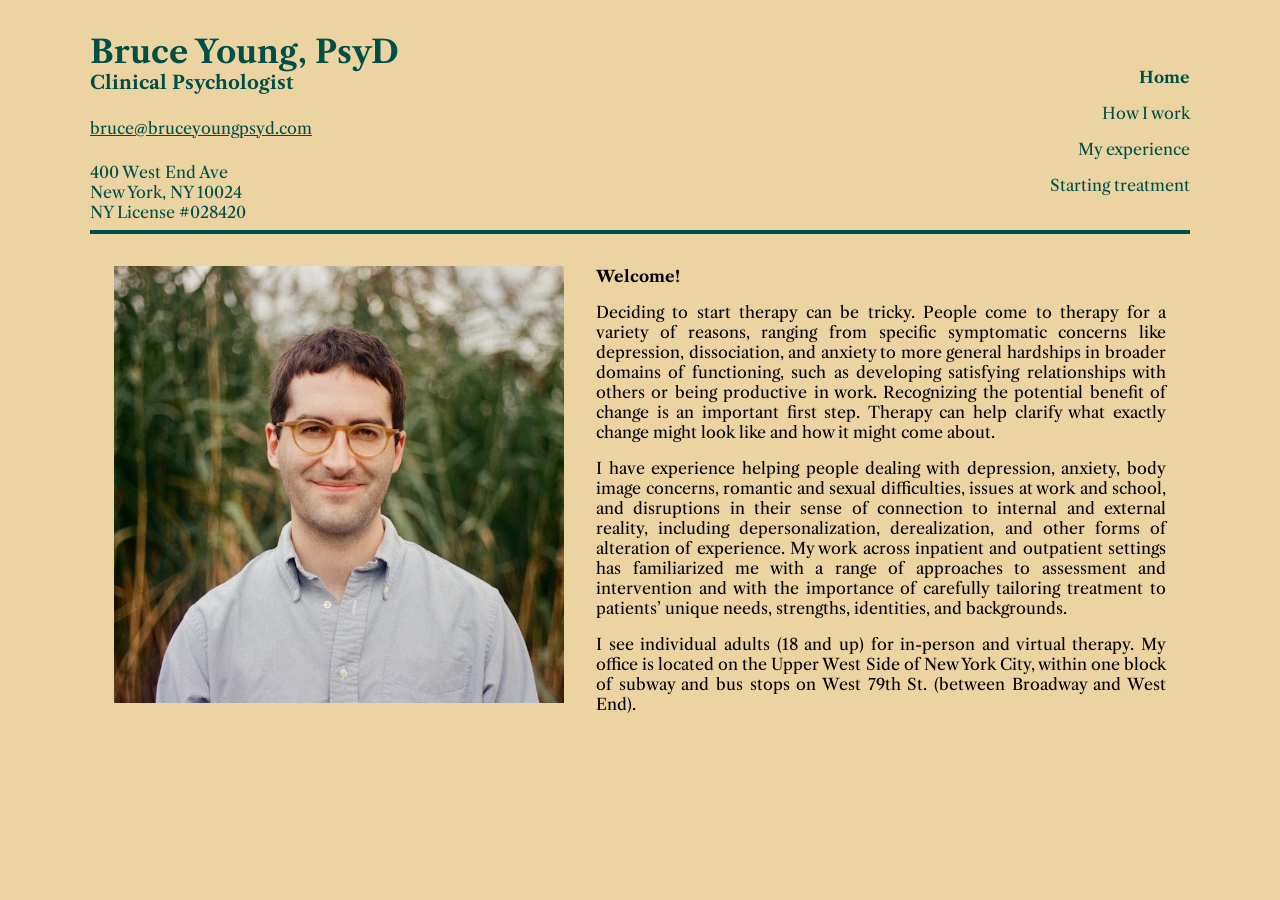
<file: index.html>
<!DOCTYPE html>
<html>

<head>
    <meta charset="UTF-8">
    <meta name="viewport" content="width=device-width, initial-scale=1">
    <meta name="description" content="Professional website for Bruce Young, PsyD, a practicing clinical psychologist.">
    <link rel="canonical" href="https://bruceyoungpsyd.com/">
    <link rel="stylesheet" href="style.css?v=2">
    <title>bruceyoungpsyd.com</title>
</head>

<body>
    <header>
        <div class="contact">
            <h1>Bruce Young, PsyD</h1>
            <h3>Clinical Psychologist</h3>
            <p><a href="mailto:bruce@bruceyoungpsyd.com">bruce@bruceyoungpsyd.com</a></p>
            <address>
                400 West End Ave
                <br>
                New York, NY 10024
                <br>
                NY License #028420
            </address>
        </div>
        <nav class = "nav">
            <ul>
                <li class="current-page"><a href="/">Home</a></li>
                <li><a href="/practice">How I work</a></li>
                <li><a href="/experience">My experience</a></li>
                <li><a href="/treatment">Starting treatment</a></li>
            </ul>
        </nav>
    </header>
    <div class="content">
        <img src="images/bruce.jpg" alt="Photo of Bruce Young" class="photo home-photo">
        <div class="text">
            <b>Welcome!</b>
            <p>Deciding to start therapy can be tricky. People come to therapy for a variety of reasons, ranging from specific symptomatic concerns like depression, dissociation, and anxiety to more general hardships in broader domains of functioning, such as developing satisfying relationships with others or being productive in work. Recognizing the potential benefit of change is an important first step. Therapy can help clarify what exactly change might look like and how it might come about.</p>
            <p>I have experience helping people dealing with depression, anxiety, body image concerns, romantic and sexual difficulties, issues at work and school, and disruptions in their sense of connection to internal and external reality, including depersonalization, derealization, and other forms of alteration of experience. My work across inpatient and outpatient settings has familiarized me with a range of approaches to assessment and intervention and with the importance of carefully tailoring treatment to patients’ unique needs, strengths, identities, and backgrounds.</p>
            <p>I see individual adults (18 and up) for in-person and virtual therapy. My office is located on the Upper West Side of New York City, within one block of subway and bus stops on West 79th St. (between Broadway and West End).</p>
        </div>
    </div>
</body>

</html>
</file>
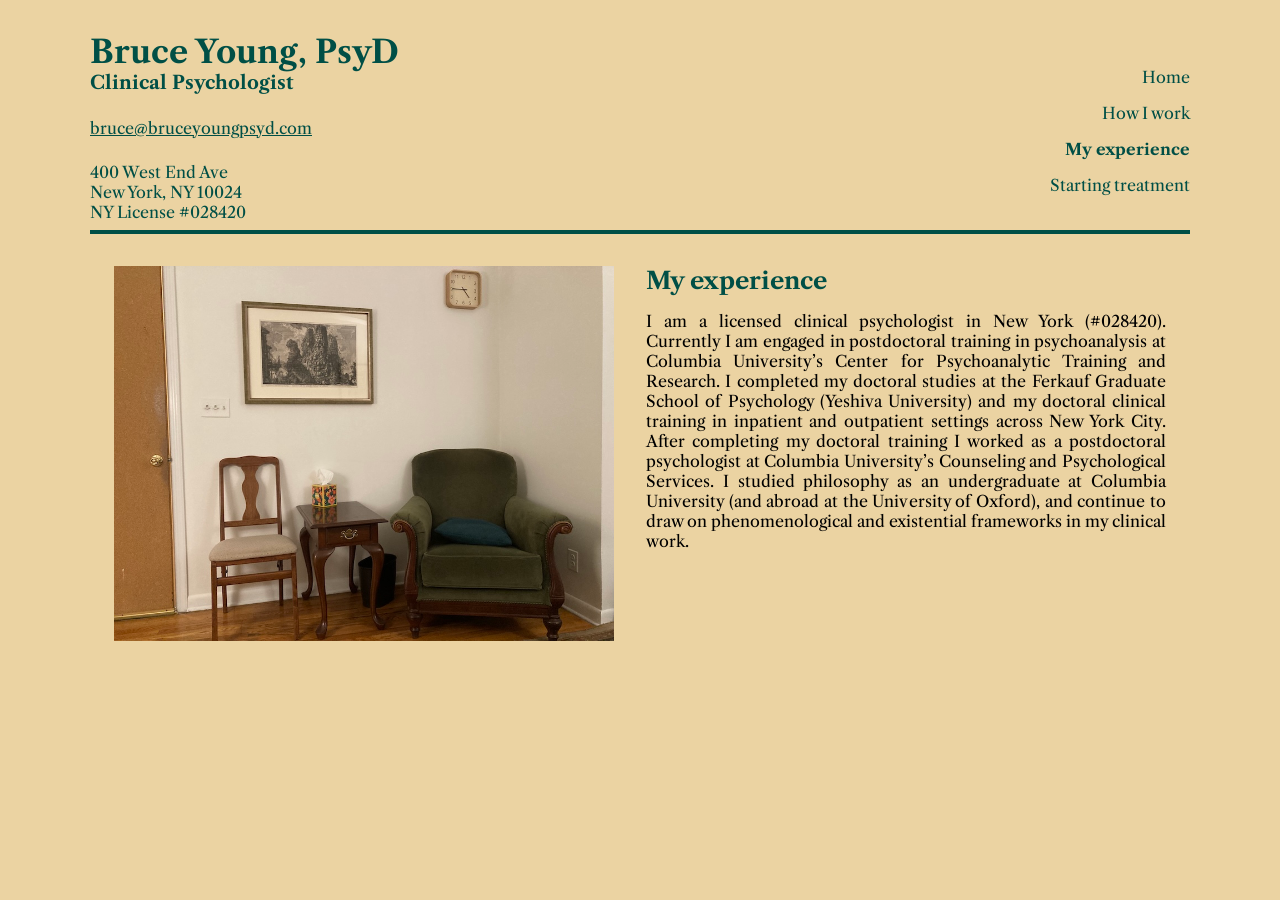
<file: experience/index.html>
<!DOCTYPE html>
<html>

<head>
    <meta charset="UTF-8">
    <meta name="viewport" content="width=device-width, initial-scale=1">
    <meta name="description" content="Professional website for Bruce Young, PsyD, a practicing clinical psychologist.">
    <link rel="canonical" href="https://bruceyoungpsyd.com/">
    <link rel="stylesheet" href="../style.css?v=2">
    <title>bruceyoungpsyd.com</title>
</head>

<body>
    <header>
        <div class="contact">
            <h1>Bruce Young, PsyD</h1>
            <h3>Clinical Psychologist</h3>
            <p><a href="mailto:bruce@bruceyoungpsyd.com">bruce@bruceyoungpsyd.com</a></p>
            <address>
                400 West End Ave
                <br>
                New York, NY 10024
                <br>
                NY License #028420
            </address>
        </div>
        <nav class = "nav">
            <ul>
                <li><a href="/">Home</a></li>
                <li><a href="/practice">How I work</a></li>
                <li class="current-page"><a href="/experience">My experience</a></li>
                <li><a href="/treatment">Starting treatment</a></li>
            </ul>
        </nav>
    </header>
    <div class="content">
        <img src="../images/experience.jpg" alt="Photo of the patient's chair" class="photo experience-photo">
        <div class="text">
            <h2>My experience</h2>
            <p>I am a licensed clinical psychologist in New York (#028420). Currently I am engaged in postdoctoral training in psychoanalysis at Columbia University’s Center for Psychoanalytic Training and Research. I completed my doctoral studies at the Ferkauf Graduate School of Psychology (Yeshiva University) and my doctoral clinical training in inpatient and outpatient settings across New York City. After completing my doctoral training I worked as a postdoctoral psychologist at Columbia University’s Counseling and Psychological Services. I studied philosophy as an undergraduate at Columbia University (and abroad at the University of Oxford), and continue to draw on phenomenological and existential frameworks in my clinical work.</p>
        </div>
    </div>
</body>

</html>
</file>
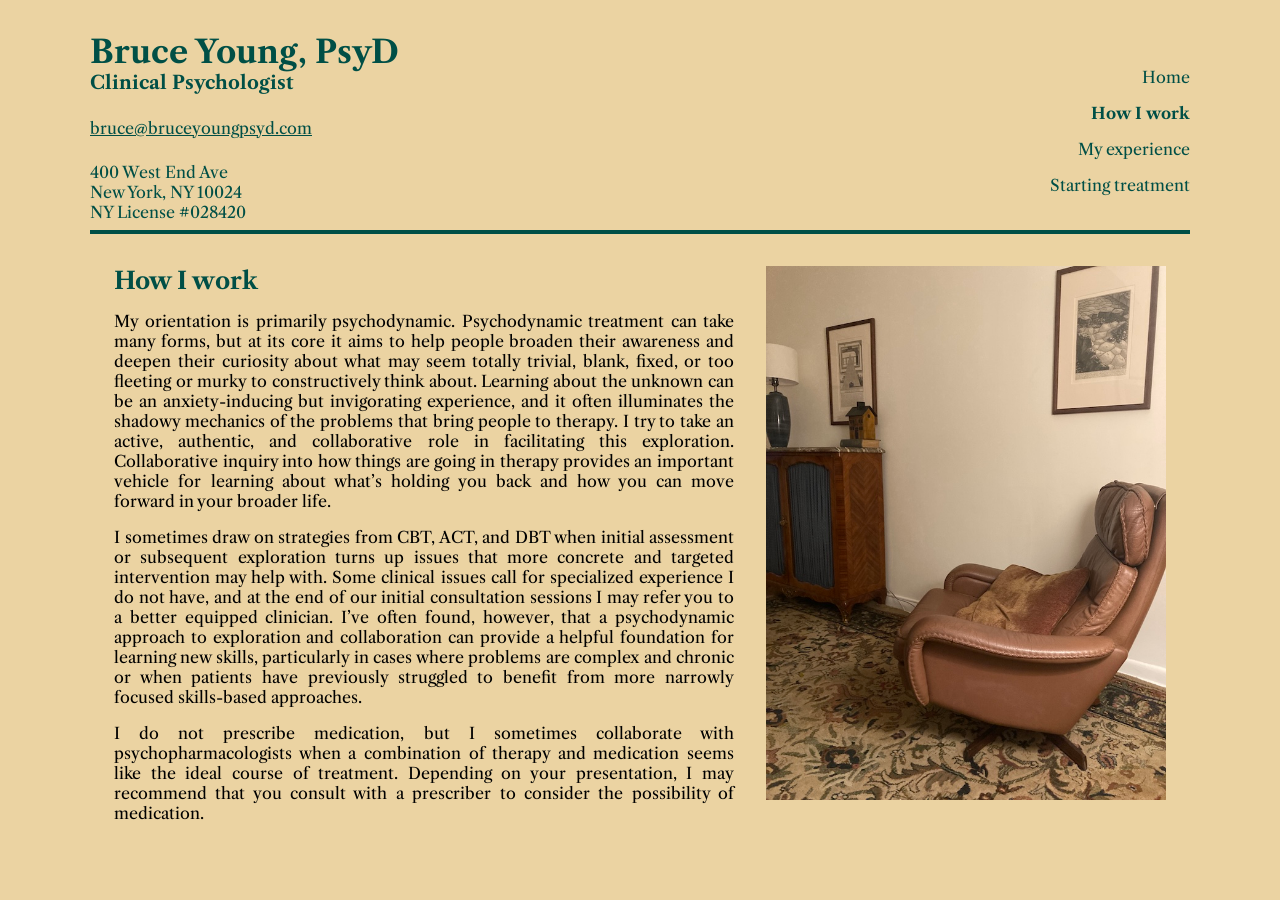
<file: practice/index.html>
<!DOCTYPE html>
<html>

<head>
    <meta charset="UTF-8">
    <meta name="viewport" content="width=device-width, initial-scale=1">
    <meta name="description" content="Professional website for Bruce Young, PsyD, a practicing clinical psychologist.">
    <link rel="canonical" href="https://bruceyoungpsyd.com/">
    <link rel="stylesheet" href="../style.css?v=2">
    <title>bruceyoungpsyd.com</title>
</head>

<body>
    <header>
        <div class="contact">
            <h1>Bruce Young, PsyD</h1>
            <h3>Clinical Psychologist</h3>
            <p><a href="mailto:bruce@bruceyoungpsyd.com">bruce@bruceyoungpsyd.com</a></p>
            <address>
                400 West End Ave
                <br>
                New York, NY 10024
                <br>
                NY License #028420
            </address>
        </div>
        <nav class = "nav">
            <ul>
                <li><a href="/">Home</a></li>
                <li class="current-page"><a href="/practice">How I work</a></li>
                <li><a href="/experience">My experience</a></li>
                <li><a href="/treatment">Starting treatment</a></li>
            </ul>
        </nav>
    </header>
    <div class="content">
        <div class="text">
            <h2>How I work</h2>
            <p>My orientation is primarily psychodynamic. Psychodynamic treatment can take many forms, but at its core it aims to help people broaden their awareness and deepen their curiosity about what may seem totally trivial, blank, fixed, or too fleeting or murky to constructively think about.  Learning about the unknown can be an anxiety-inducing but invigorating experience, and it often illuminates the shadowy mechanics of the problems that bring people to therapy. I try to take an active, authentic, and collaborative role in facilitating this exploration. Collaborative inquiry into how things are going in therapy provides an important vehicle for learning about what’s holding you back and how you can move forward in your broader life.</p>
            <p>I sometimes draw on strategies from CBT, ACT, and DBT when initial assessment or subsequent exploration turns up issues that more concrete and targeted intervention may help with. Some clinical issues call for specialized experience I do not have, and at the end of our initial consultation sessions I may refer you to a better equipped clinician. I’ve often found, however, that a psychodynamic approach to exploration and collaboration can provide a helpful foundation for learning new skills, particularly in cases where problems are complex and chronic or when patients have previously struggled to benefit from more narrowly focused skills-based approaches.</p>
            <p>I do not prescribe medication, but I sometimes collaborate with psychopharmacologists when a combination of therapy and medication seems like the ideal course of treatment. Depending on your presentation, I may recommend that you consult with a prescriber to consider the possibility of medication.</p>
        </div>
        <img src="../images/practice.jpg" alt="Photo of the therapist's chair" class="photo practice-photo">
    </div>
</body>

</html>
</file>
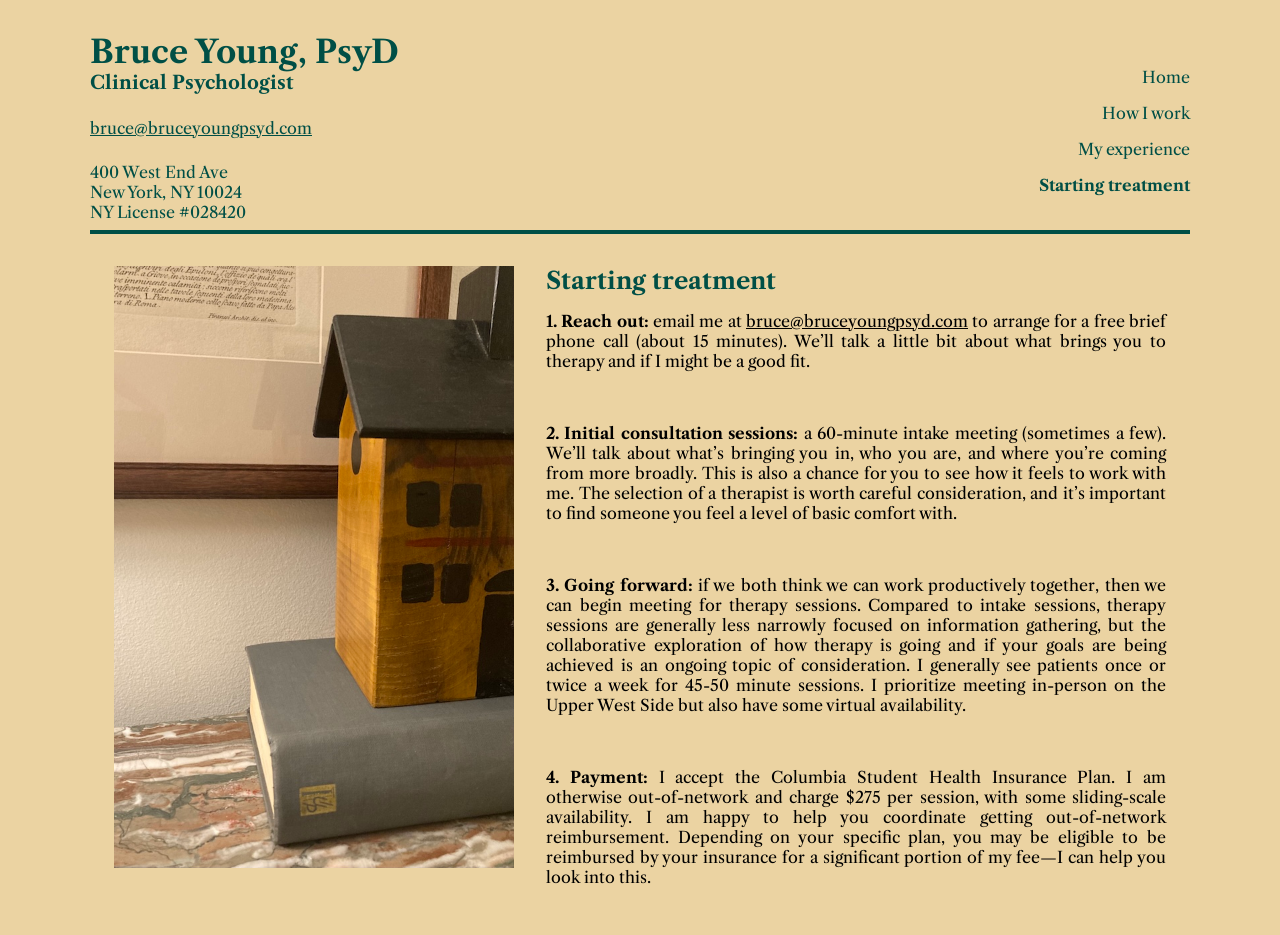
<file: treatment/index.html>
<!DOCTYPE html>
<html>

<head>
    <meta charset="UTF-8">
    <meta name="viewport" content="width=device-width, initial-scale=1">
    <meta name="description" content="Professional website for Bruce Young, PsyD, a practicing clinical psychologist.">
    <link rel="canonical" href="https://bruceyoungpsyd.com/">
    <link rel="stylesheet" href="../style.css?v=2">
    <title>bruceyoungpsyd.com</title>
</head>

<body>
    <header>
        <div class="contact">
            <h1>Bruce Young, PsyD</h1>
            <h3>Clinical Psychologist</h3>
            <p><a href="mailto:bruce@bruceyoungpsyd.com">bruce@bruceyoungpsyd.com</a></p>
            <address>
                400 West End Ave
                <br>
                New York, NY 10024
                <br>
                NY License #028420
            </address>
        </div>
        <nav class = "nav">
            <ul>
                <li><a href="/">Home</a></li>
                <li><a href="/practice">How I work</a></li>
                <li><a href="/experience">My experience</a></li>
                <li class="current-page"><a href="/treatment">Starting treatment</a></li>
            </ul>
        </nav>
    </header>
    <div class="content">
        <img src="../images/treatment.jpg" alt="Detail photo of a model house on a book" class="photo treatment-photo">
        <div class="text">
            <h2>Starting treatment</h2>
            <p><b>1. Reach out:</b> email me at <a href="mailto:bruce@bruceyoungpsyd.com">bruce@bruceyoungpsyd.com</a> to arrange for a free brief phone call (about 15 minutes). We’ll talk a little bit about what brings you to therapy and if I might be a good fit.</p>
            <br>
            <p><b>2. Initial consultation sessions:</b> a 60-minute intake meeting (sometimes a few). We’ll talk about what’s bringing you in, who you are, and where you’re coming from more broadly. This is also a chance for you to see how it feels to work with me. The selection of a therapist is worth careful consideration, and it’s important to find someone you feel a level of basic comfort with.</p>
            <br>
            <p><b>3. Going forward:</b> if we both think we can work productively together, then we can begin meeting for therapy sessions. Compared to intake sessions, therapy sessions are generally less narrowly focused on information gathering, but the collaborative exploration of how therapy is going and if your goals are being achieved is an ongoing topic of consideration. I generally see patients once or twice a week for 45-50 minute sessions. I prioritize meeting in-person on the Upper West Side but also have some virtual availability.</p>
            <br>
            <p><b>4. Payment:</b> I accept the Columbia Student Health Insurance Plan. I am otherwise out-of-network and charge $275 per session, with some sliding-scale availability. I am happy to help you coordinate getting out-of-network reimbursement. Depending on your specific plan, you may be eligible to be reimbursed by your insurance for a significant portion of my fee—I can help you look into this.</p>
        </div>
    </div>
</body>

</html>
</file>
<file: style.css>
@import url("https://fonts.googleapis.com/css2?family=Libre+Caslon+Text:wght@400;700&display=swap");

body {
  background-color: #ebd3a2;
  font-family: "Libre Caslon Text", "Big Caslon", Georgia, serif;
  max-width: 1100px;
  margin: 0 auto;
  padding: 2rem;
}

header {
  color: #004f46;
  display: flex;
  justify-content: space-between;
  align-items: center;
  border-bottom: 4px solid;
  margin-bottom: 2rem;

  .contact {
    h1,
    h3 {
      margin: 0;
    }

    p {
      margin: 1.5rem 0;
    }

    a {
      color: inherit;
      text-decoration: underline;
    }

    address {
      font-style: normal;
      margin-bottom: 0.5rem;
    }
  }

  .nav {
    ul {
      display: flex;
      flex-direction: column;
      list-style: none;
      text-align: right;
      gap: 1rem;
    }

    a {
      color: inherit;
      text-decoration: none;
    }

    .current-page {
      font-weight: bold;
    }
  }
}

.content {
  display: flex;
  align-items: flex-start;
  gap: 2rem;
  margin: 0 1.5rem;

  h2 {
    color: #004f46;
    margin: 0;
  }
  
  img {
    max-width: 100%;
    flex-shrink: 0;
  }

  a {
    color: inherit;
    text-decoration: underline;
  }

  .text {
    flex: 1;
    text-align: justify;
  }

  .home-photo {
    width: 450px;
  }

  .practice-photo {
    width: 400px;
  }

  .experience-photo {
    width: 500px;
  }

  .treatment-photo {
    width: 400px;
  }
}

@media only screen and (max-width: 800px) {
  header {
    flex-direction: column;
    align-items: start;

    .contact {
      p {
        margin: 1rem 0;
      }
    }

    .nav {
      width: 100%;
      margin-top: 1.5rem;

      ul {
        flex-direction: row;
        text-align: center;
        align-items: flex-start;
        justify-content: center;
        padding: 0;
      }
    }
  }

  .content {
    flex-direction: column;
    margin: 0 0.5rem;

    img.photo {
      width: 100%;
      align-self: center;
    }

    .text {
      order: 1;
      text-align: left;
    }

    .practice-photo, .experience-photo, .treatment-photo {
      order: 2;
    }
  }
}
</file>
